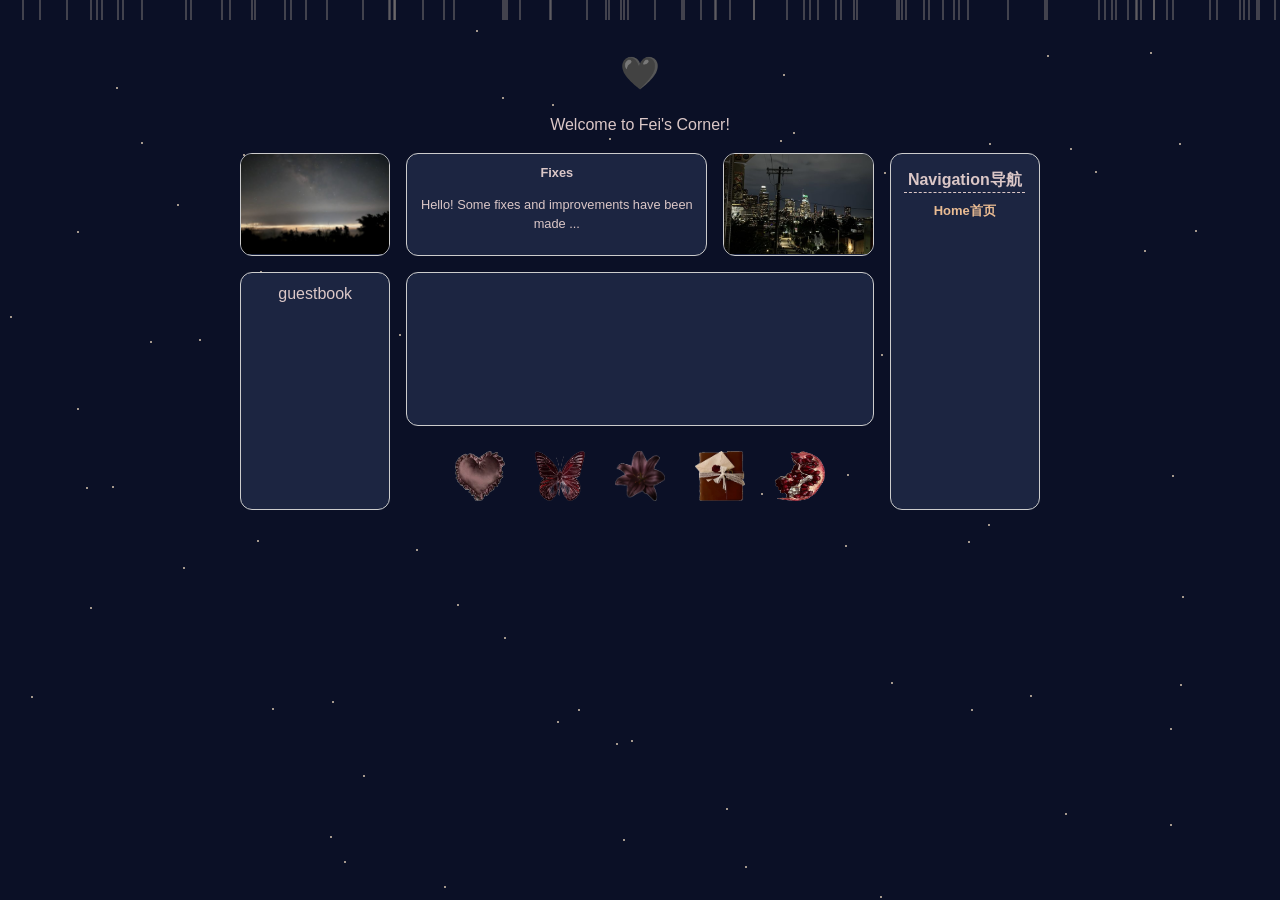
<file: index.html>
<!DOCTYPE html>
<html lang="en">
<head> 
    <link rel="stylesheet" href="style.css">
    <script type= "module" src="global.js"></script>
    <script type= "module" src="stars.js"></script>
    <script type= "module" src="rain.js"></script>
    <script type= "module" src="blog/preview.js"></script>
    <meta charset="UTF-8">
    <meta name="viewport" content="width=device-width, initial-scale=1.0">
    <title>Fei's Corner</title>
</head>
<body>
    <main>
        <h1>🖤</h1>
        <p>Welcome to Fei's Corner!</p>
        <div class="box">
            <div class="pic_left">
                <img src="imgs/milky_way.jpg" alt="Starry Night">
            </div>
            <div class="blog_link">
                <a href="blog/">Blog</a>
            </div>
            <div class="pic_right">
                <img src="imgs/city_night.jpg" alt="Night">
            </div>
            <div class="guestbook">guestbook</div>
            <div class="playlist"><iframe data-testid="embed-iframe" style="border-radius:12px" src="https://open.spotify.com/embed/playlist/2wpBUcqKzWQg7x7EFUc9iy?utm_source=generator&theme=0&si=894ccc2028844aef" width="100%" height="152" frameBorder="0" allowfullscreen="" allow="autoplay; clipboard-write; encrypted-media; fullscreen; picture-in-picture" loading="lazy"></iframe></div>
            <div class="decor">
                <img src="imgs/heart_satin.png" width="50px" height="50px" alt="Heart" class="heart">
                <img src="imgs/butterfly.png" width="50px" height="50px" alt="Butterfly" class="butterfly">
                <img src="imgs/lily.png" width="50px" height="50px" alt="Flower" class="flower">
                <img src="imgs/journal.png" width="50px" height="50px" alt="Journal" class="journal">
                <img src="imgs/pomegranate.png" width="50px" height="50px" alt="Pomegranate" class="pomegranate">   
            </div>
        </div>
    </main>
</body>
</html>
</file>
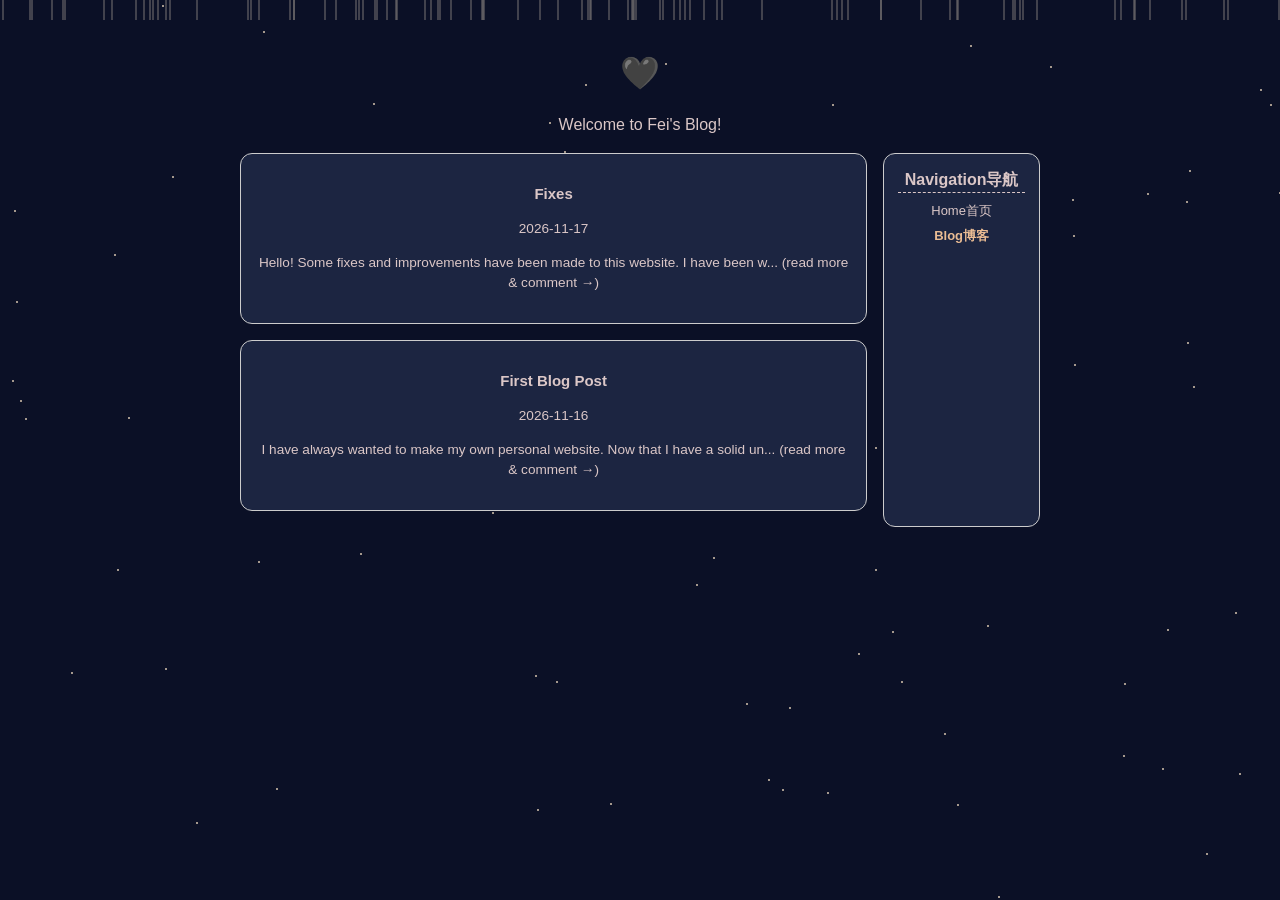
<file: blog/index.html>
<!DOCTYPE html>
<html lang="en">
<head> 
    <link rel="stylesheet" href="../style.css">
    <script type= "module" src="../global.js"></script>
    <script type= "module" src="../stars.js"></script>
    <script type= "module" src="../rain.js"></script>
    <script type= "module" src="blog.js"></script>
    <meta charset="UTF-8">
    <meta name="viewport" content="width=device-width, initial-scale=1.0">
    <title>Blog</title>
</head>
<body>
    <main>
        <h1>🖤</h1>
        <p>Welcome to Fei's Blog!</p>
        <div class="box blog_box">
            <div class="posts">
                <!-- Posts will be dynamically inserted here -->
            </div>
        </div>
    </main>
</body>
</html>
</file>
<file: style.css>
:root {
    --sky: #0b1026;
    --box: #1c2541;
    --text: #dbc7c7;
    --accent: #eabc93;
}

body {
    font-family: Arial, sans-serif;
    line-height: 1.5;
    text-align: center;
    margin: 10px;
    padding: 1ch;
    background-color: var(--sky);
    color: var(--text);
}

main {
    max-width: 800px;
    margin: 0 auto;
    padding: 1ch;
}

h1 {
    margin-bottom: 0.5em;
    text-align: center;
    color: var(--accent);
}

.box {
    display: grid;
    gap: 1rem;
    grid-template-columns: 1fr 2fr 1fr 1fr;
    grid-template-areas:
        "picl blog picr nav"
        "guestbook playlist playlist nav"
        "guestbook decor decor nav"
}

nav {
        grid-area: nav;
}

nav a {
    text-decoration: none;
    color: var(--text);
    transition: transform 0.2s;
    padding: 3px;
    font-size: small;
}

nav a:hover::after {
    content: " ✦";
}

nav a.current {
    font-weight: bold;
    color: var(--accent);
}

nav h4 {
    margin: 0.3rem;
    border-bottom: dashed 1px var(--text);
}

.blog_link a {
    text-decoration: none;
    color: var(--text);
}

.pic_left {
    min-height: 80px;
    grid-area: picl;
}

.pic_left img, .pic_right img {
    max-width: 100%;
    height: 100px;
    object-fit: cover;
}

.pic_right {
    min-height: 80px;
    grid-area: picr;
}

.blog_link {
    grid-area: blog;
}

.guestbook {
    grid-area: guestbook;
}

.playlist {
    min-height: 110px;
    grid-area: playlist;
}

.playlist iframe {
    display: block;
}

.decor {
    grid-area: decor;
}

.circle {
    width: 50px;
    height: 50px;
    border-radius: 50%;
}

.box > div, nav {
    display: flex;
    flex-direction: column;
    border: 1px solid #ccc;
    padding: 1ch;
    flex-wrap: wrap;
    background-color: var(--box);
    border-radius: 12px;
    transition: transform 0.2s;
}

.box > div:not(.decor):not(.playlist):not(.pic_left):not(.pic_right):not(.posts):hover {
    transform: translateY(-5px);
}

.box > .decor {
    flex-direction: row;
    justify-content: center;
    gap: 30px;    
    border: none;
    background-color: transparent;
}

.box > .pic_left, .box > .pic_right, .box > .playlist {
    overflow: hidden;
    padding: 0%;
}

.box > .posts {
    border: none;
    background: transparent;
    padding: 0;
}

@media (max-width: 500px) {
    .box {
        grid-template-columns: 1fr;
        grid-template-areas:
            "nav"
            "picl"
            "picr"
            "blog"
            "guestbook"
            "playlist"
            "decor";
    }
}

@keyframes fall {
    from {
        transform: translateY(0);
    }
    to{
        transform: translateY(100vh);
    }
}

@keyframes twinkle {
    0%, 100% {
        opacity: 1;
    }
    20% {
        opacity: 0.2;
    }
}

.drop {
    width: 2px;
    height: 20px;
    background-color: #7b7575;
    position: fixed;
    top: 0;
    left: 50%;
    animation: fall 1s linear infinite;
    pointer-events: none;
    opacity: 0.5;
}

.star {
    width: 2px;
    height: 2px;
    background-color: #d8c6b0;
    position: fixed;
    border-radius: 50%;
    pointer-events: none;
    animation: ease-in-out twinkle 3s infinite;
    z-index: -1;
}

@media (prefers-reduced-motion: reduce) {
    .drop {
        display: none;
    }
    .star {
        animation: none;
    }
}

.blog_box {
    grid-template-columns: 4fr 1fr;
    grid-template-areas: 
        "posts nav"
}

.posts {
    grid-area: posts;
    font-size: 0.85rem;
}

.posts a {
    text-decoration: none;
    color: var(--text);
}

.posts h2 {
    font-size: 15px;
}

.posts article {
    position: relative;
    border: 1px solid #ccc;
    border-radius: 12px;
    padding: 1rem;
    margin-bottom: 1rem;
    background-color: var(--box);
}

.read_more::after {
    content: "";
    position: absolute;
    inset: 0;
}

.posts:not(.single) article:hover {
    transform: translateY(-5px);
}

.blog_link a {
    font-size: 0.8rem;
}
</file>
